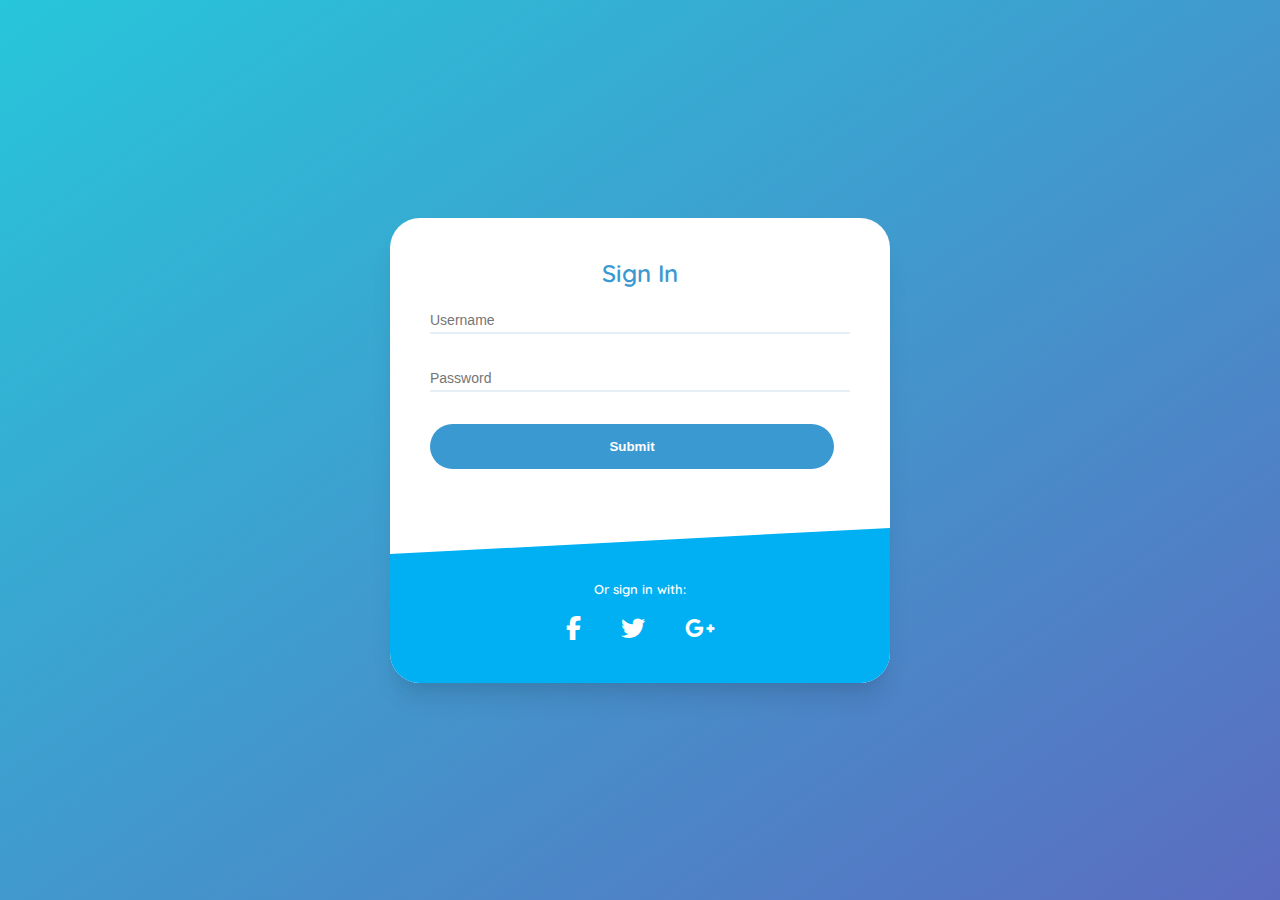
<file: index.html>
<!DOCTYPE html>
<html lang="en">
  <head>
    <meta charset="UTF-8" />
    <meta http-equiv="X-UA-Compatible" content="IE=edge" />
    <meta name="viewport" content="width=device-width, initial-scale=1.0" />
    <title>Login UI with Flexbox</title>
    <link rel="stylesheet" href="css/style.css" />
    <link
      rel="stylesheet"
      href="https://cdnjs.cloudflare.com/ajax/libs/font-awesome/6.4.0/css/all.min.css"
    />
    <link rel="preconnect" href="https://fonts.googleapis.com" />
    <link rel="preconnect" href="https://fonts.gstatic.com" crossorigin />
    <link
      href="https://fonts.googleapis.com/css2?family=Quicksand:wght@300;400;500;600;700&display=swap"
      rel="stylesheet"
    />
  </head>
  <body>
    <div class="signin-wrap">
      <div class="signin-top">
        <h2>Sign In</h2>
        <form>
          <div class="input-wrap">
            <input type="text" placeholder="Username" />
          </div>
          <div class="input-wrap">
            <input type="password" placeholder="Password" />
          </div>
          <div class="input-wrap-center">
            <button type="submit">Submit</button>
          </div>
        </form>
      </div>
      <div class="signin-bottom">
        <h3>Or sign in with:</h3>
        <div class="link-container">
          <ul>
            <li><i class="fab fa-facebook-f"></i></li>
            <li><i class="fab fa-twitter"></i></li>
            <li><i class="fab fa-google-plus-g"></i></li>
          </ul>
        </div>
      </div>
    </div>
  </body>
</html>
</file>
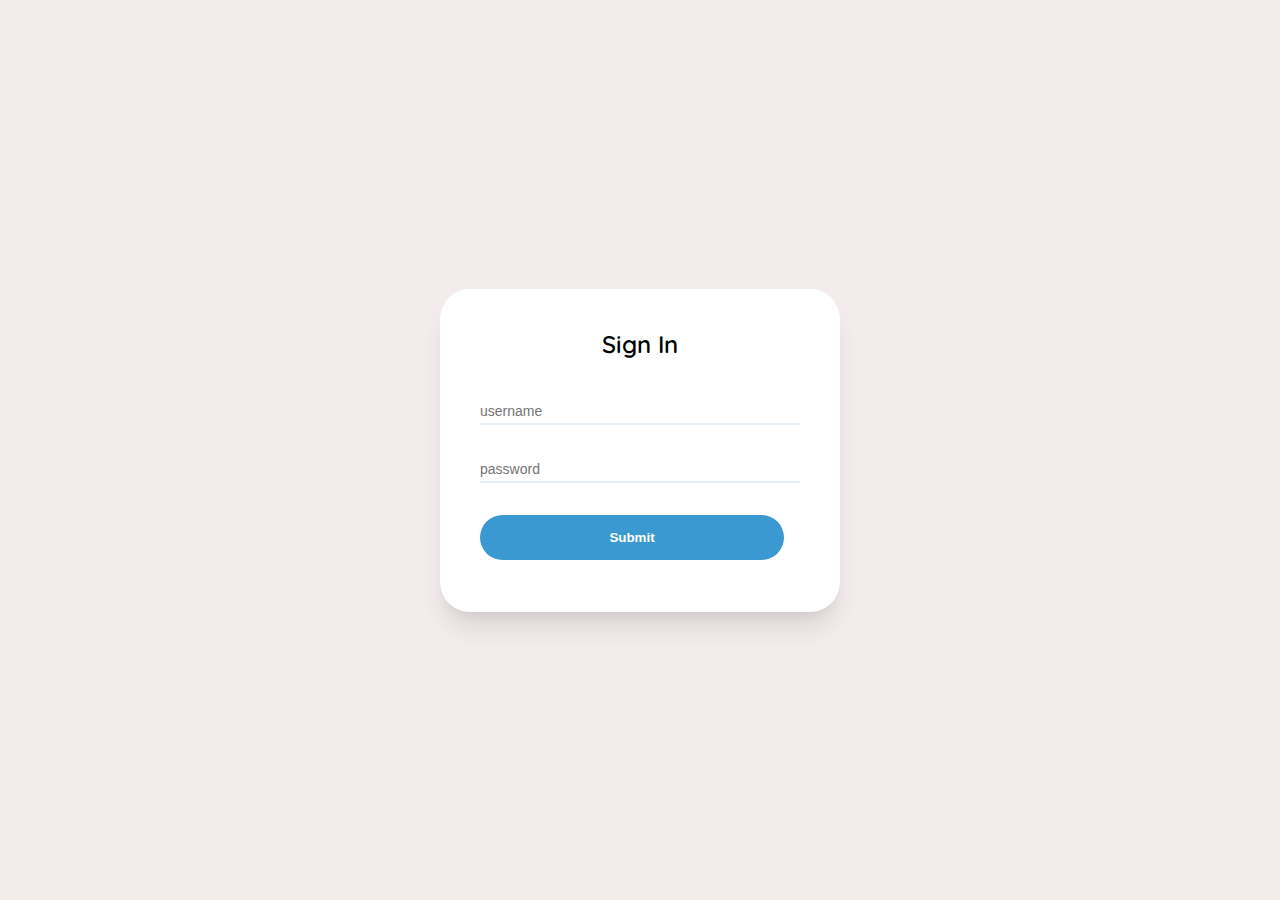
<file: original_design/index_original.html>
<!DOCTYPE html>
<html lang="en">
  <head>
    <meta charset="UTF-8" />
    <meta http-equiv="X-UA-Compatible" content="IE=edge" />
    <meta name="viewport" content="width=device-width, initial-scale=1.0" />
    <title>Login UI with Flexbox</title>
    <link rel="stylesheet" href="css/style_original.css" />
    <link
      rel="stylesheet"
      href="https://cdnjs.cloudflare.com/ajax/libs/font-awesome/6.4.0/css/all.min.css"
    />
    <link rel="preconnect" href="https://fonts.googleapis.com" />
    <link rel="preconnect" href="https://fonts.gstatic.com" crossorigin />
    <link
      href="https://fonts.googleapis.com/css2?family=Quicksand:wght@300;400;500;600;700&display=swap"
      rel="stylesheet"
    />
  </head>
  <body>
    <div class="signin-wrap">
      <div class="signin-top">
        <h2>Sign In</h2>
        <form>
          <div class="input-wrap">
            <input type="text" placeholder="username" />
          </div>
          <div class="input-wrap">
            <input type="password" placeholder="password" />
          </div>
          <div class="input-wrap-center">
            <button type="submit">Submit</button>
          </div>
        </form>
      </div>
 
    </div>
  </body>
</html>
</file>
<file: css/style.css>
* {
    padding: 0;
    margin: 0;
    box-sizing: border-box;
  }
  
  body {
    font-family: "Quicksand", sans-serif;
    font-weight: 400;
    height: 100vh;
    display: flex;
    justify-content: center;
    align-items: center;
    background: linear-gradient(to bottom right, #27c6da, #5b6cc0);
  }
  
  .signin-wrap {
    width: 500px;
    box-shadow: 0 20px 25px -5px rgba(0, 0, 0, 0.1),
      0 10px 10px -5px rgba(0, 0, 0, 0.04);
    background-color: #fff;
    border-radius: 30px;
  }
  
  .signin-top {
    padding: 40px 40px 20px;
    position: relative;
    display: flex;
    flex-direction: column;
  }
  
  .signin-top::before {
      content: "";
      position: absolute;
      height: 50px;
      bottom: -20px;
      left: 0;
      right: 0;
      transform: skewY(-3deg);
      background-color: #fff;
  }
  
  h2 {
    text-transform: inpercase;
    font-weight: 600;
    text-align: center;
    color: #3a99d0;
    padding-bottom: 20px;
  }
  
  .input-wrap {
    display: flex;
    align-items: center;
    margin-bottom: 32px;
  }
  
  .input-wrap-center {
    display: flex;
    align-items: relative;
    margin-bottom: 32px;
    flex-direction: column;
  }
  
  p {
    font-size: 13px;
    color: #4e585f;
  }
  
  span {
    color: #3a99d0;
    cursor: pointer;
  }
  
  input {
    font-size: 14px;
    font-weight: 500;
    padding: 4px 0;
    width: 100%;
    border: none;
    border-bottom: 2px solid #e4f0f6;
    transition: 500ms ease all;
  }
  
  input:focus {
    outline: none;
    box-shadow: 0 1px 0 0 #88d9fc;
    border-color: #88d9fc;
  }
  
  
  button {
      cursor: pointer;
      padding: 15px 60px;
      border-radius: 30px;
      font-weight: 600;
      border: none;
      color: #fff;
      background-color: #3a99d0;
      margin-right: 16px;
      transition: 500ms ease all;
  }
  
  button:hover {
      background-color: #1f6b97;
      transform: scale(0.98);
  }
  
  .signin-bottom {
      display: flex;
      flex-direction: column;
      align-items: center;
      background-color: #00b0f3;
      color: #fff;
      padding: 60px 40px 40px;
      border-bottom-left-radius: 30px;
      border-bottom-right-radius: 30px;
  }
  
  h3 {
      font-weight: 600;
      font-size: 13px;
  }
  
  ul {
      display: flex;
      margin-top: 16px;
      list-style: none;
  }
  
  li {
      margin-right: 40px;
      font-size: 24px;
      cursor: pointer;
  }
  
  li:last-child {
      margin-right: 0;
  }
  
  i {
      transition: 500ms ease all;
  }
  
  i:hover {
      color: #4e585f;
  }
</file>
<file: original_design/css/style_original.css>
* {
    padding: 0;
    margin: 0;
    box-sizing: border-box;
  }
  
  body {
    font-family: "Quicksand", sans-serif;
    font-weight: 400;
    height: 100vh;
    display: flex;
    justify-content: center;
    align-items: center;
    background: rgb(244, 236, 236);
  }
  
  .signin-wrap {
    width: 400px;
    box-shadow: 0 20px 25px -5px rgba(0, 0, 0, 0.1),
      0 10px 10px -5px rgba(0, 0, 0, 0.04);
    background-color: #fff;
    border-radius: 30px;
  }
  
  .signin-top {
    padding: 40px 40px 20px;
    position: relative;
    display: flex;
    flex-direction: column;
  }
  
  h2 {
    text-transform: inpercase;
    font-weight: 600;
    text-align: center;
    color: #000203;
    padding-bottom: 40px;
  }
  
  .input-wrap {
    display: flex;
    align-items: center;
    margin-bottom: 32px;
  }
  
  .input-wrap-center {
    display: flex;
    align-items: relative;
    margin-bottom: 32px;
    flex-direction: column;
  }
  
  p {
    font-size: 13px;
    color: #4e585f;
  }
  
  span {
    color: #3a99d0;
    cursor: pointer;
  }
  
  input {
    font-size: 14px;
    font-weight: 500;
    padding: 4px 0;
    width: 100%;
    border: none;
    border-bottom: 2px solid #e4f0f6;
    transition: 500ms ease all;
  }
  
  input:focus {
    outline: none;
    box-shadow: 0 1px 0 0 #88d9fc;
    border-color: #88d9fc;
  }
  
  
  button {
      cursor: pointer;
      padding: 15px 60px;
      border-radius: 30px;
      font-weight: 600;
      border: none;
      color: #fff;
      background-color: #3a99d0;
      margin-right: 16px;
      transition: 500ms ease all;
  }
  
  button:hover {
      background-color: #1f6b97;
      transform: scale(0.98);
  }
  
  .signin-bottom {
      display: flex;
      flex-direction: column;
      align-items: center;
      background-color: #00b0f3;
      color: #fff;
      padding: 60px 40px 40px;
      border-bottom-left-radius: 30px;
      border-bottom-right-radius: 30px;
  }
  
  h3 {
      font-weight: 600;
      font-size: 13px;
  }
  
  ul {
      display: flex;
      margin-top: 16px;
      list-style: none;
  }
  
  li {
      margin-right: 40px;
      font-size: 24px;
      cursor: pointer;
  }
  
  li:last-child {
      margin-right: 0;
  }
  
  i {
      transition: 500ms ease all;
  }
  
  i:hover {
      color: #4e585f;
  }
</file>
